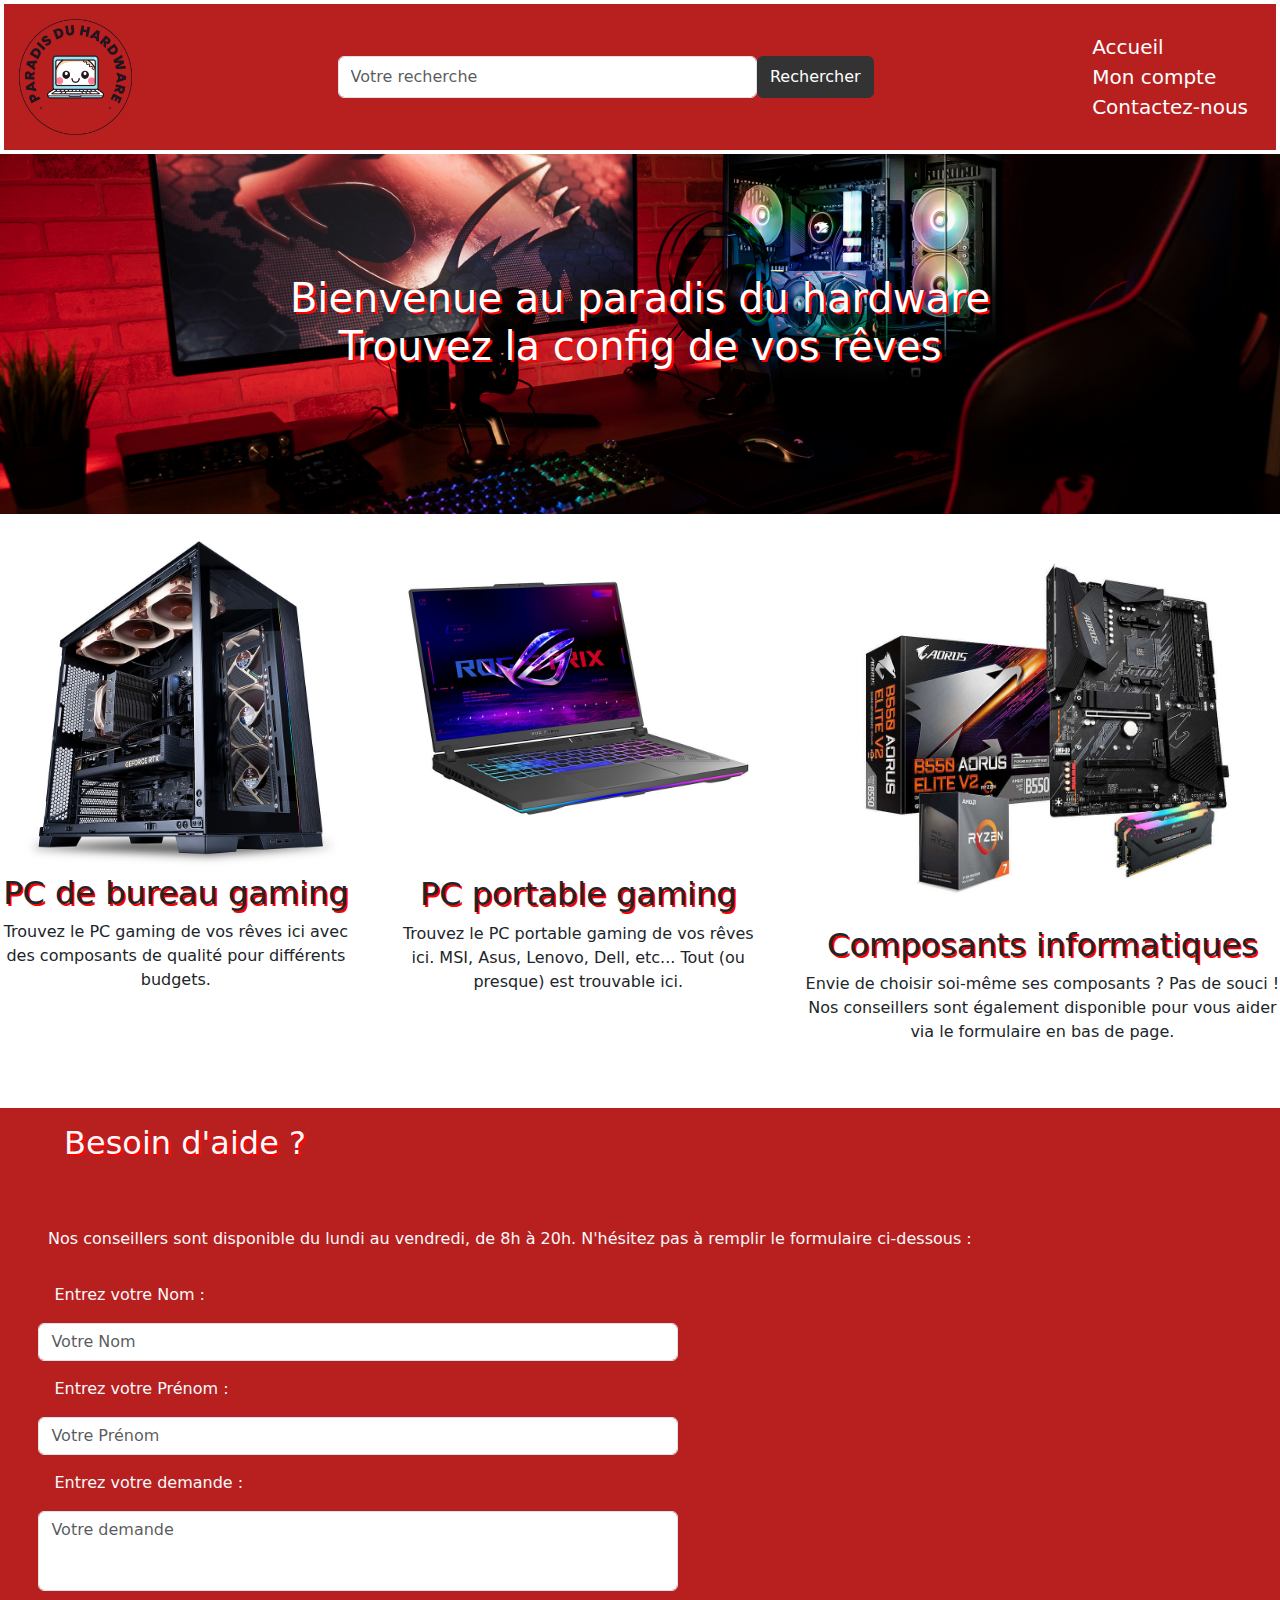
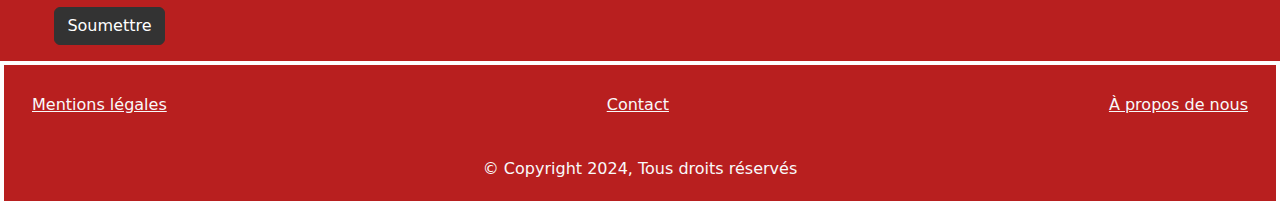
<file: index.html>
<!DOCTYPE html>
<html lang="fr">
<head>
    <meta charset="UTF-8">
    <meta http-equiv="X-UA-Compatible" content="IE=edge">
    <meta name="viewport" content="width=device-width, initial-scale=1.0">
    <link href="https://cdn.jsdelivr.net/npm/bootstrap@5.3.3/dist/css/bootstrap.min.css" rel="stylesheet" integrity="sha384-QWTKZyjpPEjISv5WaRU9OFeRpok6YctnYmDr5pNlyT2bRjXh0JMhjY6hW+ALEwIH" crossorigin="anonymous">
    <link rel="stylesheet" href="css/paradis.css">
    <title>Paradis du hardware</title>
</head>
<body>
    <nav class="p-1 m-1 bg-primary d-flex justify-content-between">
        <!-- Logo généré par IA -->
        <img src="img/logo-transparent-png.png" alt="Logo de l'entreprise">

        <section class="form-group d-flex p-5">
            <label for="search"></label>
            <input type="search" class="form-control" id="search" aria-describedby="search"
                placeholder="Votre recherche">
            <button type="submit" class=" text-white btn btn-primary btn-block">Rechercher</button>
        </section>
        
        <ul class="list-unstyled my-4 mx-4">
            <li>
                <a class="nav-link text-white fs-5" href="#">Accueil</a>
            </li>
            <li>
                <a class="nav-link text-white fs-5" href="#">Mon compte</a>
            </li>
            <li>
                <a class="nav-link text-white fs-5" href="#">Contactez-nous</a>
            </li>
        </ul>
    </nav>
    
    <header aria-label="Image de bureau avec une tour de bureau gaming">
        <h1 class="p-4 text-white text-center bg-image " style="background-image: url('img/header.jpg'); "><br><br> Bienvenue au paradis du hardware<br>Trouvez la config de vos rêves</h1>
    </header>

    <main>
        <section class="d-flex justify-content-between" style=" gap : 50px;">
            <article class="text-center">
                <img src="img/pcgamer.jpg" alt="PC de bureau gaming" style="width: 100%;">
                <h2 class="text-center">PC de bureau gaming</h2>
                <p>Trouvez le PC gaming de vos rêves ici avec des composants de qualité pour différents budgets.</p>
            </article>
            <article  class="text-center">
                <img src="img/pcportable.jpg" alt="PC portable gaming" style="width: 100%;">
                <h2 class="text-center">PC portable gaming</h2>
                <p>Trouvez le PC portable gaming de vos rêves ici. MSI, Asus, Lenovo, Dell, etc... Tout (ou presque) est trouvable ici.</p>
            </article>
            <article  class="text-center">
                <img src="img/composants.jpg" alt="Composants informatiques" style="width: 85%;">
                <h2 class="text-center">Composants informatiques</h2>
                <p class="text-center">Envie de choisir soi-même ses composants ? Pas de souci ! Nos conseillers sont également disponible pour vous aider via le formulaire en bas de page.</p>
            </article>
        </section>

        <section class="bg-primary">
            <h2 class="m-5 p-3 text-light">Besoin d'aide ?</h2>

            <p class="mx-5 text-light">Nos conseillers sont disponible du lundi au vendredi, de 8h à 20h. N'hésitez pas à remplir le formulaire ci-dessous :</p>

            <article class="form-group" id="formhelp">
                <label class="text-light m-3" for="nom">Entrez votre Nom :</label>
                <input type="nom" class="form-control" id="nom" aria-describedby="name"
                placeholder="Votre Nom">
                <label class="text-light m-3" for="prenom">Entrez votre Prénom :</label>
                <input type="prenom" class="form-control" id="prenom" aria-describedby="firstname"
                placeholder="Votre Prénom">
                <label class="text-light m-3" for="demande">Entrez votre demande :</label>
                <input type="demande" class="form-control pb-5 " id="demande" aria-describedby="demand"
                placeholder="Votre demande">
                
                <button type="submit" class="m-3 m text-white btn btn-primary btn-block">Soumettre</button>
            </article>
        </section>

    </main>

    <footer class="p-1 m-1 bg-primary">
        <section class="m-4 d-flex justify-content-between">
            <p ><a class="text-light" href="#">Mentions légales</a></p>
            <p><a class="text-light" href="#">Contact</a></p>
            <p><a class="text-light" href="#">À propos de nous</a></p>
        </section>
        <p class="text-center text-light">© Copyright 2024, Tous droits réservés</p>
    </footer>

    <script src="https://cdn.jsdelivr.net/npm/bootstrap@5.3.3/dist/js/bootstrap.bundle.min.js" integrity="sha384-YvpcrYf0tY3lHB60NNkmXc5s9fDVZLESaAA55NDzOxhy9GkcIdslK1eN7N6jIeHz" crossorigin="anonymous"></script>
</body>
</html>
</file>
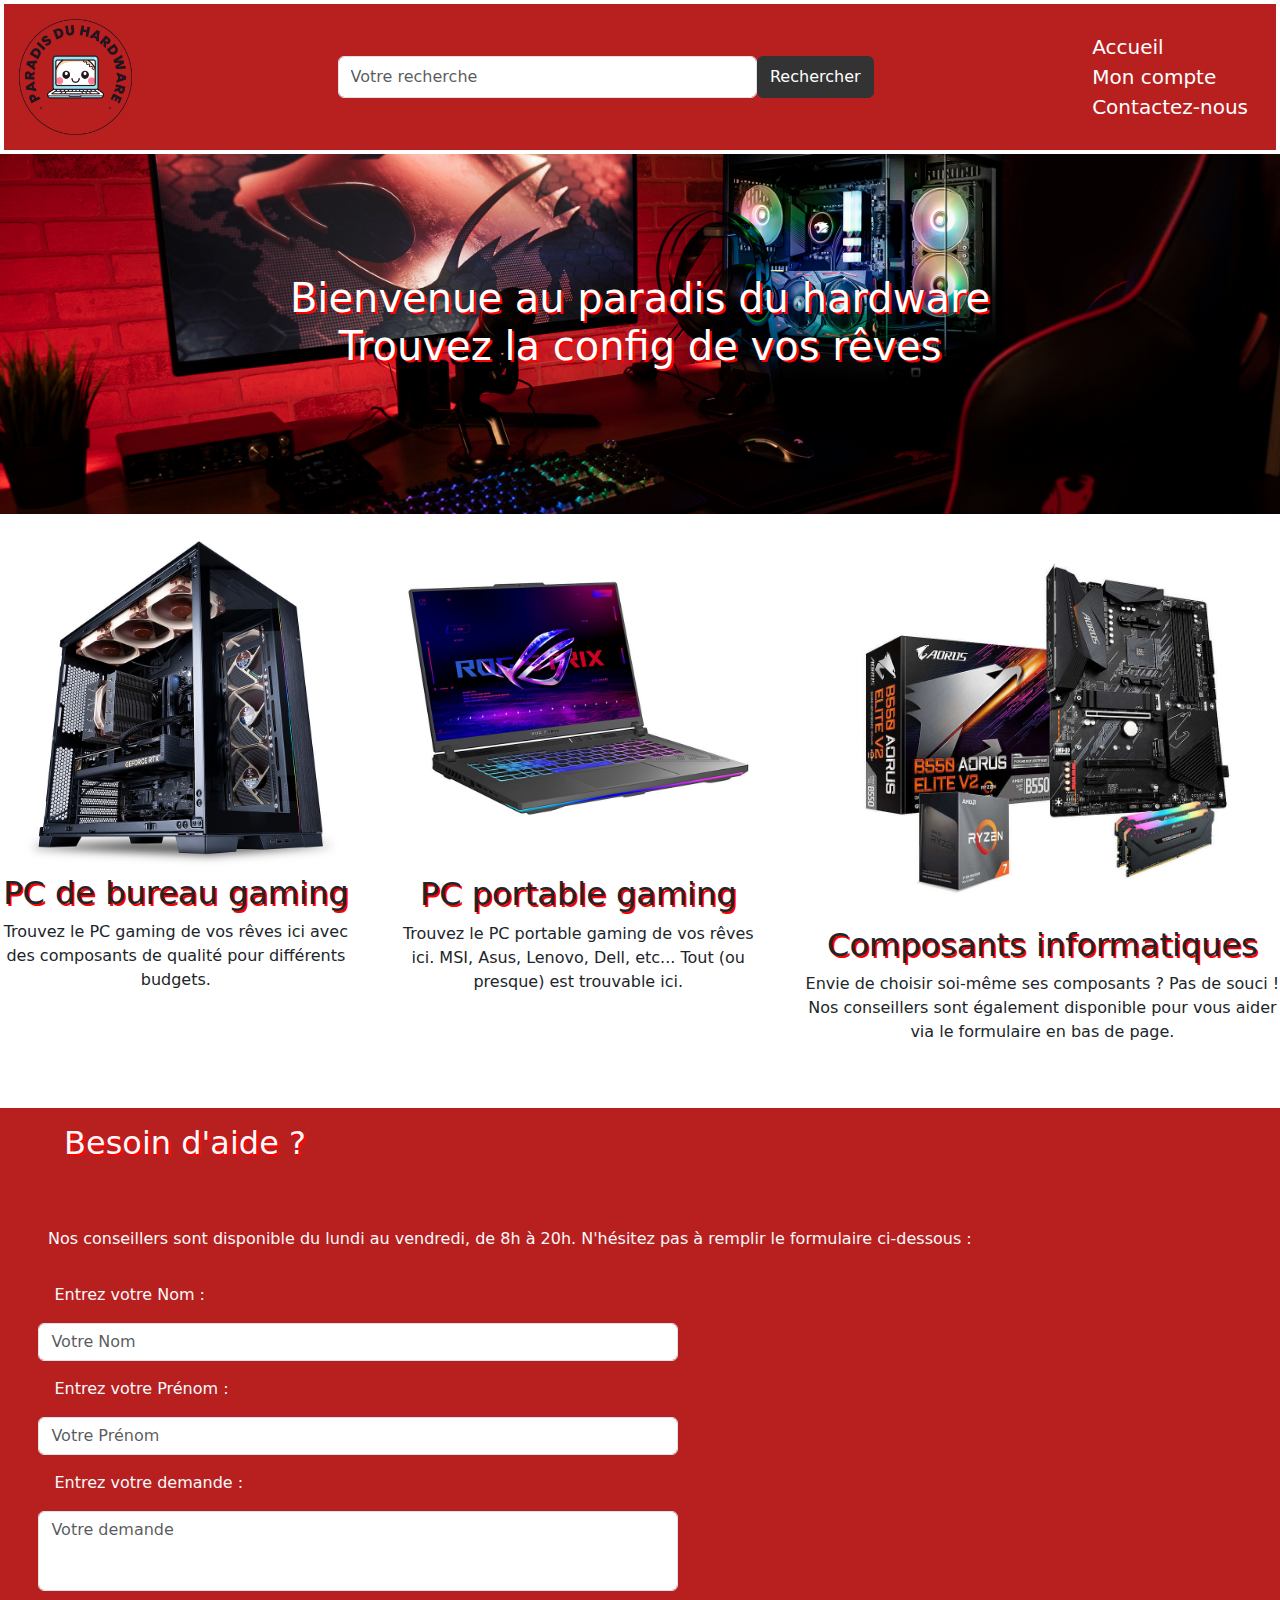
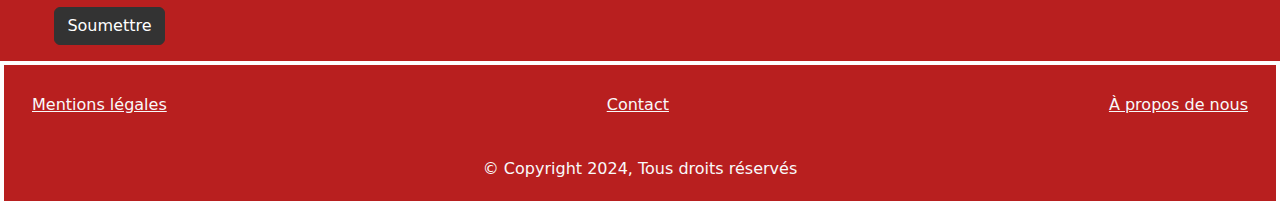
<file: Paradis_du_hardware.html>
<!DOCTYPE html>
<html lang="fr">
<head>
    <meta charset="UTF-8">
    <meta http-equiv="X-UA-Compatible" content="IE=edge">
    <meta name="viewport" content="width=device-width, initial-scale=1.0">
    <link href="https://cdn.jsdelivr.net/npm/bootstrap@5.3.3/dist/css/bootstrap.min.css" rel="stylesheet" integrity="sha384-QWTKZyjpPEjISv5WaRU9OFeRpok6YctnYmDr5pNlyT2bRjXh0JMhjY6hW+ALEwIH" crossorigin="anonymous">
    <link rel="stylesheet" href="css/paradis.css">
    <title>Paradis du hardware</title>
</head>
<body>
    <nav class="p-1 m-1 bg-primary d-flex justify-content-between">
        <!-- Logo généré par IA -->
        <img src="img/logo-transparent-png.png" alt="Logo de l'entreprise">

        <section class="form-group d-flex p-5">
            <label for="search"></label>
            <input type="search" class="form-control" id="search" aria-describedby="search"
                placeholder="Votre recherche">
            <button type="submit" class=" text-white btn btn-primary btn-block">Rechercher</button>
        </section>
        
        <ul class="list-unstyled my-4 mx-4">
            <li>
                <a class="nav-link text-white fs-5" href="#">Accueil</a>
            </li>
            <li>
                <a class="nav-link text-white fs-5" href="#">Mon compte</a>
            </li>
            <li>
                <a class="nav-link text-white fs-5" href="#">Contactez-nous</a>
            </li>
        </ul>
    </nav>
    
    <header aria-label="Image de bureau avec une tour de bureau gaming">
        <h1 class="p-4 text-white text-center bg-image " style="background-image: url('img/header.jpg'); "><br><br> Bienvenue au paradis du hardware<br>Trouvez la config de vos rêves</h1>
    </header>

    <main>
        <section class="d-flex justify-content-between" style=" gap : 50px;">
            <article class="text-center">
                <img src="img/pcgamer.jpg" alt="PC de bureau gaming" style="width: 100%;">
                <h2 class="text-center">PC de bureau gaming</h2>
                <p>Trouvez le PC gaming de vos rêves ici avec des composants de qualité pour différents budgets.</p>
            </article>
            <article  class="text-center">
                <img src="img/pcportable.jpg" alt="PC portable gaming" style="width: 100%;">
                <h2 class="text-center">PC portable gaming</h2>
                <p>Trouvez le PC portable gaming de vos rêves ici. MSI, Asus, Lenovo, Dell, etc... Tout (ou presque) est trouvable ici.</p>
            </article>
            <article  class="text-center">
                <img src="img/composants.jpg" alt="Composants informatiques" style="width: 85%;">
                <h2 class="text-center">Composants informatiques</h2>
                <p class="text-center">Envie de choisir soi-même ses composants ? Pas de souci ! Nos conseillers sont également disponible pour vous aider via le formulaire en bas de page.</p>
            </article>
        </section>

        <section class="bg-primary">
            <h2 class="m-5 p-3 text-light">Besoin d'aide ?</h2>

            <p class="mx-5 text-light">Nos conseillers sont disponible du lundi au vendredi, de 8h à 20h. N'hésitez pas à remplir le formulaire ci-dessous :</p>

            <article class="form-group" id="formhelp">
                <label class="text-light m-3" for="nom">Entrez votre Nom :</label>
                <input type="nom" class="form-control" id="nom" aria-describedby="name"
                placeholder="Votre Nom">
                <label class="text-light m-3" for="prenom">Entrez votre Prénom :</label>
                <input type="prenom" class="form-control" id="prenom" aria-describedby="firstname"
                placeholder="Votre Prénom">
                <label class="text-light m-3" for="demande">Entrez votre demande :</label>
                <input type="demande" class="form-control pb-5 " id="demande" aria-describedby="demand"
                placeholder="Votre demande">
                
                <button type="submit" class="m-3 m text-white btn btn-primary btn-block">Soumettre</button>
            </article>
        </section>

    </main>

    <footer class="p-1 m-1 bg-primary">
        <section class="m-4 d-flex justify-content-between">
            <p ><a class="text-light" href="#">Mentions légales</a></p>
            <p><a class="text-light" href="#">Contact</a></p>
            <p><a class="text-light" href="#">À propos de nous</a></p>
        </section>
        <p class="text-center text-light">© Copyright 2024, Tous droits réservés</p>
    </footer>

    <script src="https://cdn.jsdelivr.net/npm/bootstrap@5.3.3/dist/js/bootstrap.bundle.min.js" integrity="sha384-YvpcrYf0tY3lHB60NNkmXc5s9fDVZLESaAA55NDzOxhy9GkcIdslK1eN7N6jIeHz" crossorigin="anonymous"></script>
</body>
</html>
</file>
<file: css/paradis.css>
.bg-image{
    background-size: cover;
    background-position: center;
    background-repeat: no-repeat;
    width: 100%; 
    height: 40vh;
}

h1, h2 {
    text-shadow: 2px 2px red;
}

nav img {
    width: 15vh;
}

img {
    width: 40vh;
}

.bg-primary {
    background-color: #b81f1f !important;
}

.btn-primary {
    background-color: #333333 !important;
    border-color: #333333;
}

nav section {
    /* Longueur barre de recherche */
    width: 50%;
}

#formhelp {
    /* Formulaire qui prend 50% de longueur de la fenêtre et un léger décalage vers la droite */
    width: 50%;
    margin-left: 3%;
}



@media screen and (max-width: 768px) {

    main section {
        /* chaque article à la ligne en passant en version mobile */
        display: wrap;
        flex-wrap: wrap;
    } 

    nav {
        display: wrap;
        flex-wrap: wrap;
        text-align: center;
    }

    nav section {
        /* Etirement barre de recherche */
        width: 100%;
    }

    nav img {
        /* Centrage logo du site */
        margin: 0 auto;
    }

    nav ul {
        /* Centrage des textes de la nav */
        width: 100%;
    }

    #formhelp {
        /* Formulaire qui prend 100% de longueur de la fenêtre */
        width: 100%;
        margin-left: 0%;
    }
}
</file>
